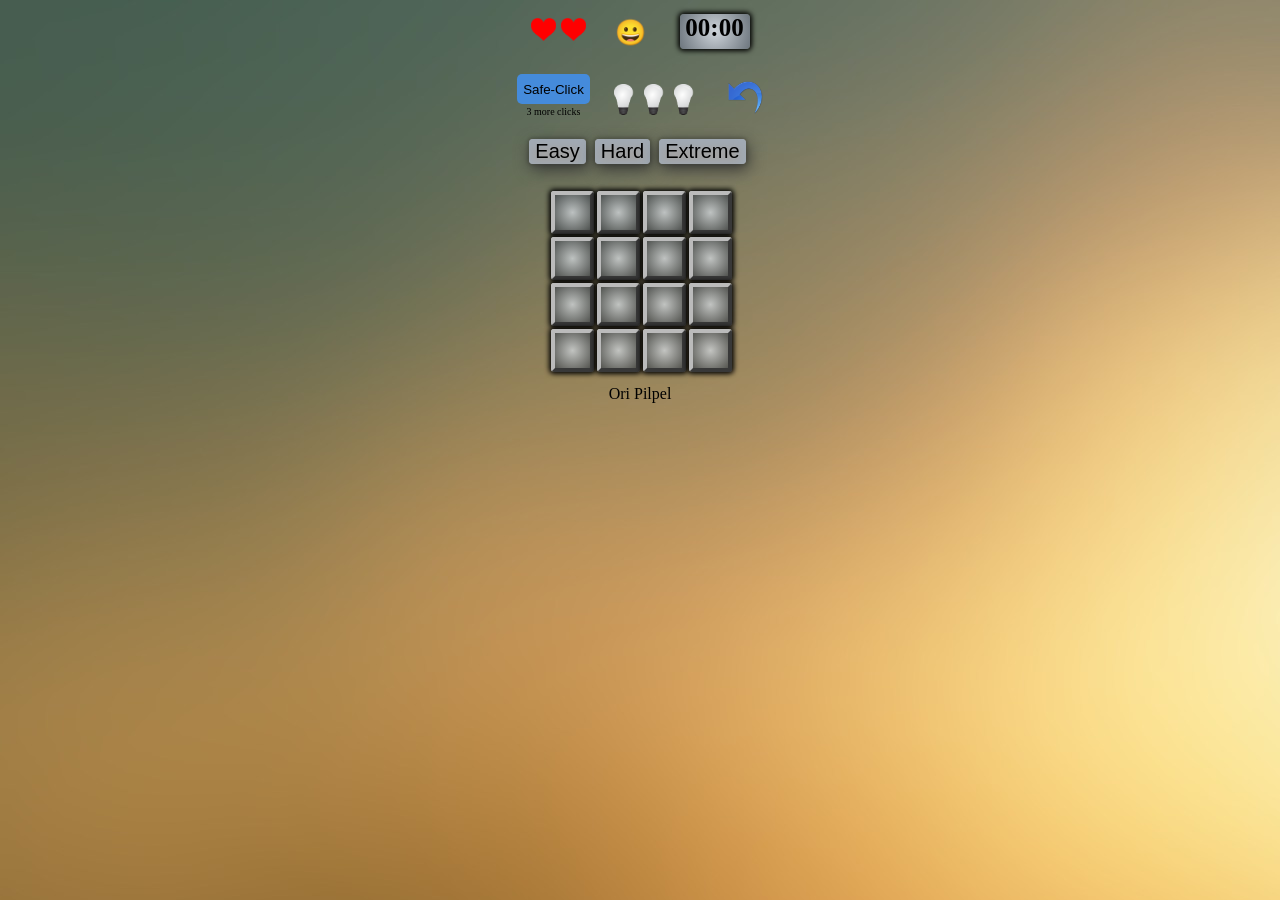
<file: index.html>
<!DOCTYPE html>
<html lang="en">

<head>
    <title>MineSweeper</title>
    <link rel="stylesheet" href="css/main.css">
</head>


<body onload="initGame()" style="background-image: url('img/img.png');">
    <div class="board">
        <div class="bar">
            <div class="lives"></div>
            <button onclick="restart()" class="smiley">😀</button>
            <div class="timer">0</div>
        </div>
        <div class="option-bar">
            <div class="safe-click">
                <button class="safe-click-btn" onclick="onSafeClick()">Safe-Click</button>
                <p><span></span> more clicks</p>
            </div>
            <div class="hints"></div>
            <div class="undo"><img onclick="onUndo()" src="img/undo.png"></div>

        </div>
        <div class="difficulty">
            <button onclick="setDifficulty('easy')">Easy</button>
            <button onclick="setDifficulty('hard')">Hard</button>
            <button onclick="setDifficulty('extreme')">Extreme</button>
        </div>
        <table>
            <th></th>
            <tbody>

            </tbody>
        </table>
    </div>
    <div class="footer"> Ori Pilpel</div>
    <script src="js/util.js"></script>
    <script src="js/main.js"></script>
</body>

</html>
</file>
<file: css/main.css>
body {
    background-image: url(/img/img.jpg);
}

td {
    border: 4px rgb(56, 56, 56) solid;
    border-top-color: rgb(187, 187, 187);
    border-left-color: rgb(187, 187, 187);
    background: radial-gradient(circle, rgba(206, 212, 218, 0.8) 0%, rgba(68, 73, 77, 0.8) 100%);
    padding: 5px;
    border-style: solid;
    display: inline-block;
    width: 25px;
    height: 25px;
    text-align: center;
    margin-left: 3px;
    margin-bottom: 1px;
    border-radius: 3px;
    font-size: 25px;
    box-shadow: 0 0 5px 2px;
    font-weight: bold;
}

table {
    margin: auto;
}

td:hover {
    background: radial-gradient(circle, rgb(173, 158, 158) 0%, rgb(143, 113, 113) 100%);
}

.hidden {
    font-size: 0;
}

.shown {
    background-color: rgb(211, 209, 209);
    background: radial-gradient(circle, rgba(242, 244, 246, 0.8) 0%, rgba(212, 212, 212, 0.8) 100%);
}

:not(.marked) .hidden img {
    width: 0px
}

.mine {
    width: 20px;
}

.marked img.flag {
    height: 25px;
    width: 16px;
}

.bar {
    text-align: center;
    margin-bottom: 10px;
    padding: 10px;
}

.smiley {
    border: none;
    background-color: rgba(0, 0, 0, 0);
    font-size: 25px;
    padding: 0;
    border-radius: 50%;
}

.smiley:hover {
    cursor: pointer;
}

.timer {
    display: inline-block;
    font-size: 25px;
    margin-left: 30px;
    position: relative;
    bottom: 5px;
    width: 70px;
    height: 35px;
    box-shadow: 0 0 5px 2px;
    border-radius: 4px;
    font-weight: 900;
    background: radial-gradient(circle, rgba(206, 212, 218, 1) 0%, rgba(108, 117, 125, 1) 100%);
}

.lives {
    margin-right: 20px;
    display: inline-block;
}

.lives img {
    width: 25px;
    margin-right: 5px;
}

.footer {
    margin-top: 10px;
    text-align: center;
}

.difficulty {
    text-align: center;
    margin-bottom: 25px;
}

.difficulty button {
    background-color: rgb(163, 163, 163);
    border: none;
    font-size: 20px;
    margin-right: 5px;
    -webkit-box-shadow: inset -1px 3px 8px 5px #353535, 2px 5px 16px 0px #353535, 0 0 2px 1px rgba(0, 0, 0, 0.16);
    box-shadow: inset -1px 3px 8px 5px #a1aab4, 2px 5px 16px 0px #353535, 0 0 3px 2px rgba(0, 0, 0, 0.16);
    border-radius: 4px;
    transition: background-color 0.2s ease;
}

.difficulty button:hover {
    cursor: pointer;
    background-color: rgb(128, 128, 128);
}

.hints {
    display: inline-block;
    margin-right: 20px;
    margin-left: 20px;
}

.hints img {
    width: 20px;
    margin-right: 10px;
}

.hints img:hover {
    cursor: pointer;
}

.wrong {
    width: 25px;
}

.undo {
    display: inline-block;
}

.undo img {
    width: 35px;
    display: inline-block;
    margin: auto;
}

.undo:hover {
    cursor: pointer;
}

.safe-click {
    display: inline-block;
}

.safe-click button {
    border: none;
    border-radius: 5px;
    background-color: rgb(69, 139, 219);
    height: 30px;
}

.safe-click button:hover {
    cursor: pointer;
}

.safe-click p {
    margin-top: 2px;
    margin-bottom: 0px;
    font-size: 10px;
}

.option-bar {
    display: block;
    text-align: center;
    margin-bottom: 20px;
}
</file>
